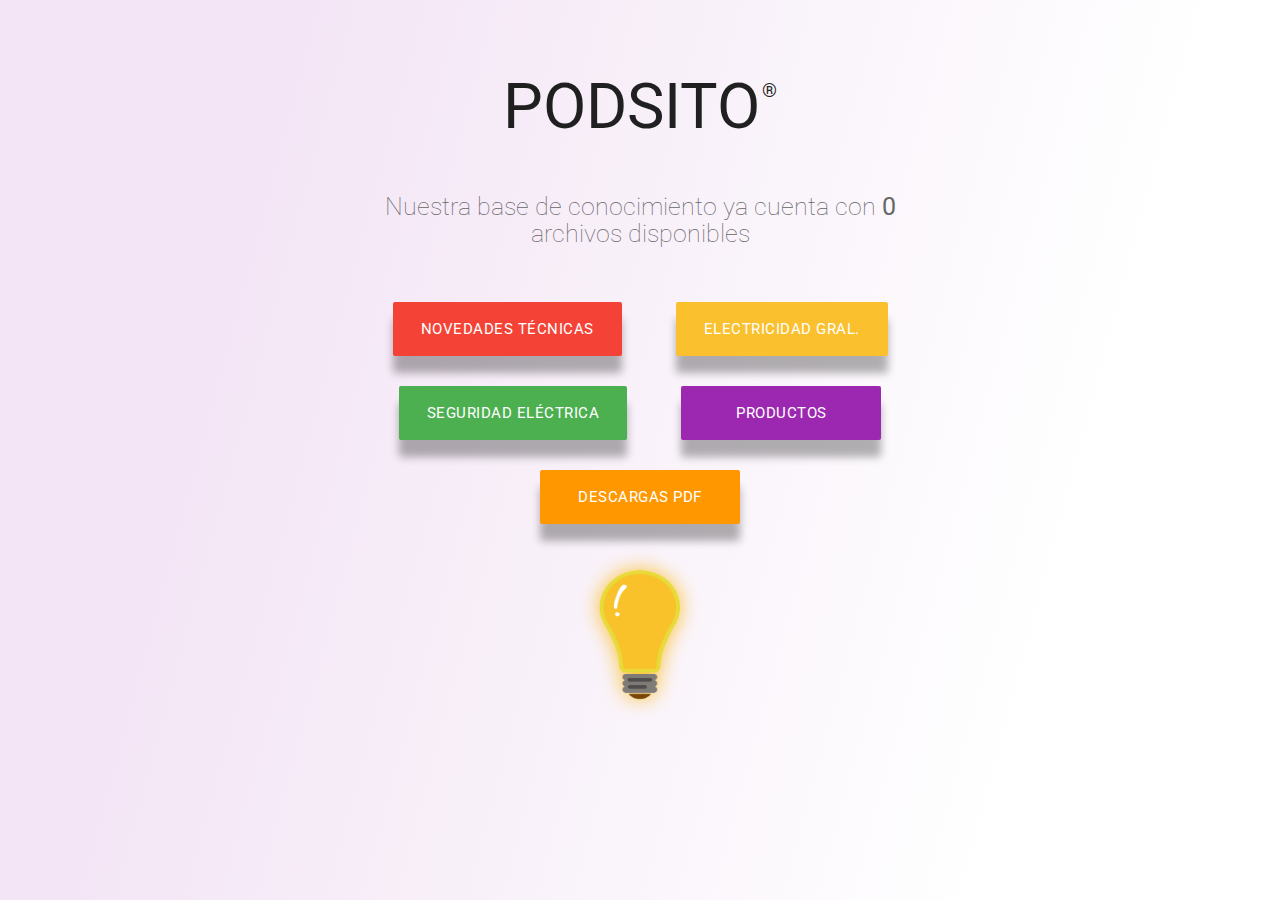
<file: index.html>
<!DOCTYPE html>
<html lang="es">
<head>
    <meta charset="UTF-8">
    <meta name="viewport" content="width=device-width, initial-scale=1.0">
    <link rel="shortcut icon" href="../podsito.ico">
     <meta http-equiv="Cache-Control" content="no-cache, no-store, must-revalidate">
     <meta http-equiv="Pragma" content="no-cache">
    <title>PODSITO </title>
    <link href="https://cdnjs.cloudflare.com/ajax/libs/materialize/1.0.0/css/materialize.min.css" rel="stylesheet">
    <link href="https://fonts.googleapis.com/css2?family=Roboto:wght@300;400;500&display=swap" rel="stylesheet">
    <link href="https://cdnjs.cloudflare.com/ajax/libs/materialize/1.0.0/css/materialize.min.css" rel="stylesheet">
    <link href="css/styles.css" rel="stylesheet">
    
    <style>
    .counter-container {
    margin: 10px 0;
    padding: 10px;
}

.counter-container h5 {
    color: #666;
    font-weight: 100;
}
    
    .bulb-container {
        position: center;
        bottom: 20px;
        width: 100%;
        text-align: center;
        opacity: 2;
      
    .bulb-img {
    width: 120px;
    height: 155px;
    filter: drop-shadow(0 0 10px #FBC02D);
    /* Optimizar rendimiento de animación */
    
}
    @keyframes bounceBulb {
        0% {
            opacity: 0;
            transform: translateX(100vw);
        }
        40% {
            opacity: 1;
            transform: translateX(10vw) translateY(-50px);
        }
        60% {
            transform: translateX(0) translateY(0);
        }
        75% {
            transform: translateX(0) translateY(-25px);
        }
        85% {
            transform: translateX(0) translateY(0);
        }
        92% {
            transform: translateX(0) translateY(-10px);
        }
        100% {
            opacity: 1;
            transform: translateX(0) translateY(0);
        }
    }
</style>
    
    <style>
    body {
        background: linear-gradient(105deg, #f3e5f5 20%, #ffffff 80%);
        min-height: 100vh;
    }
       
        .btn-large {
    margin: 15px 25px;  /* 15px vertical, 25px horizontal */
    min-width: 200px;
    box-shadow: 0 17px 9px rgba(0,0,0,0.3);
}

@media only screen and (max-width: 600px) {
    .btn-large {
        width: 90%;
        margin: 20px auto;
        display: block;
        box-shadow: 0 7px 6px rgba(0,0,0,0.3);
    }
}
      
        
        .registered {
    font-size: 0.3em;
    vertical-align: super;
    margin-left: 2px;
}

@media only screen and (max-width: 600px) {
    .registered {
        font-size: 0.4em;
    }
}
    </style>

</head>
<body>
    <center>
    <div class="container">
        <h1 class="header center">PODSITO<sup class="registered">®</sup></h1>
     
        <div class="counter-container center-align">
    <h5>Nuestra base de conocimiento ya cuenta con  <span id="fileCounter"><b>0</b></span> archivos disponibles</h5>
</div>
       <div class="row center" style="margin-top: 20px;">
          
    <a href="pages/novedades.html" class="btn-large waves-effect waves-light red">Novedades Técnicas</a>
    <a href="pages/electricidad.html" class="btn-large waves-effect waves-light yellow darken-2">Electricidad Gral.</a>
    <a href="pages/seguridad.html" class="btn-large waves-effect waves-light green">Seguridad Eléctrica</a>
    <a href="pages/productos.html" class="btn-large waves-effect waves-light purple">Productos</a>
    <a href="pages/descargas.html" class="btn-large waves-effect waves-light orange">Descargas PDF</a>
    
</div>

    <!----<div class="admin-panel">
        <button onclick="showLoginModal()" class="btn-floating btn-large waves-effect waves-light grey">
            <i class="material-icons">admin_panel_settings</i>
        </button>
    </div>

    <!-- Login Modal -->
   
    <div id="loginModal" class="modal">
        <div class="modal-content">
            <h4>Admin Login</h4>
            <div class="input-field">
                <input type="password" id="adminPassword" />
                <label for="adminPassword">Contraseña</label>
            </div>
        </div>
        <div class="modal-footer">
            <button class="modal-close waves-effect waves-light btn" onclick="login()">Login</button>
        </div>
    </div>

    <script src="https://cdnjs.cloudflare.com/ajax/libs/materialize/1.0.0/js/materialize.min.js"></script>
    <script>
        const ADMIN_PASSWORD = 'ASDasd457!';
        
        document.addEventListener('DOMContentLoaded', function() {
            var elems = document.querySelectorAll('.modal');
            M.Modal.init(elems);
        });

        function showLoginModal() {
            const modal = M.Modal.getInstance(document.getElementById('loginModal'));
            modal.open();
        }

        function login() {
            const password = document.getElementById('adminPassword').value;
            if (password === ADMIN_PASSWORD) {
                sessionStorage.setItem('isAdmin', 'true');
                M.toast({html: 'Login exitoso'});
            } else {
                M.toast({html: 'Contraseña incorrecta'});
            }
        }
    </script>
    
    
    <div class="bulb-container">
        <img src="images/foco.png" class="bulb-img" alt="Light Bulb">
    </div>
    <div class="container">
    <!-- ... formulario existente ... -->
    <div id="audioList" class="section">
        <!-- Aquí aparecerán los reproductores de audio -->
    </div>
</div>
<script>
    async function updateCounter() {
        try {
            const response = await fetch('get-total.php');
            const data = await response.json();
            document.getElementById('fileCounter').textContent = data.total;
        } catch (error) {
            console.error('Error:', error);
        }
    }
    
    document.addEventListener('DOMContentLoaded', updateCounter);
</script>
</body>
</html>
</file>
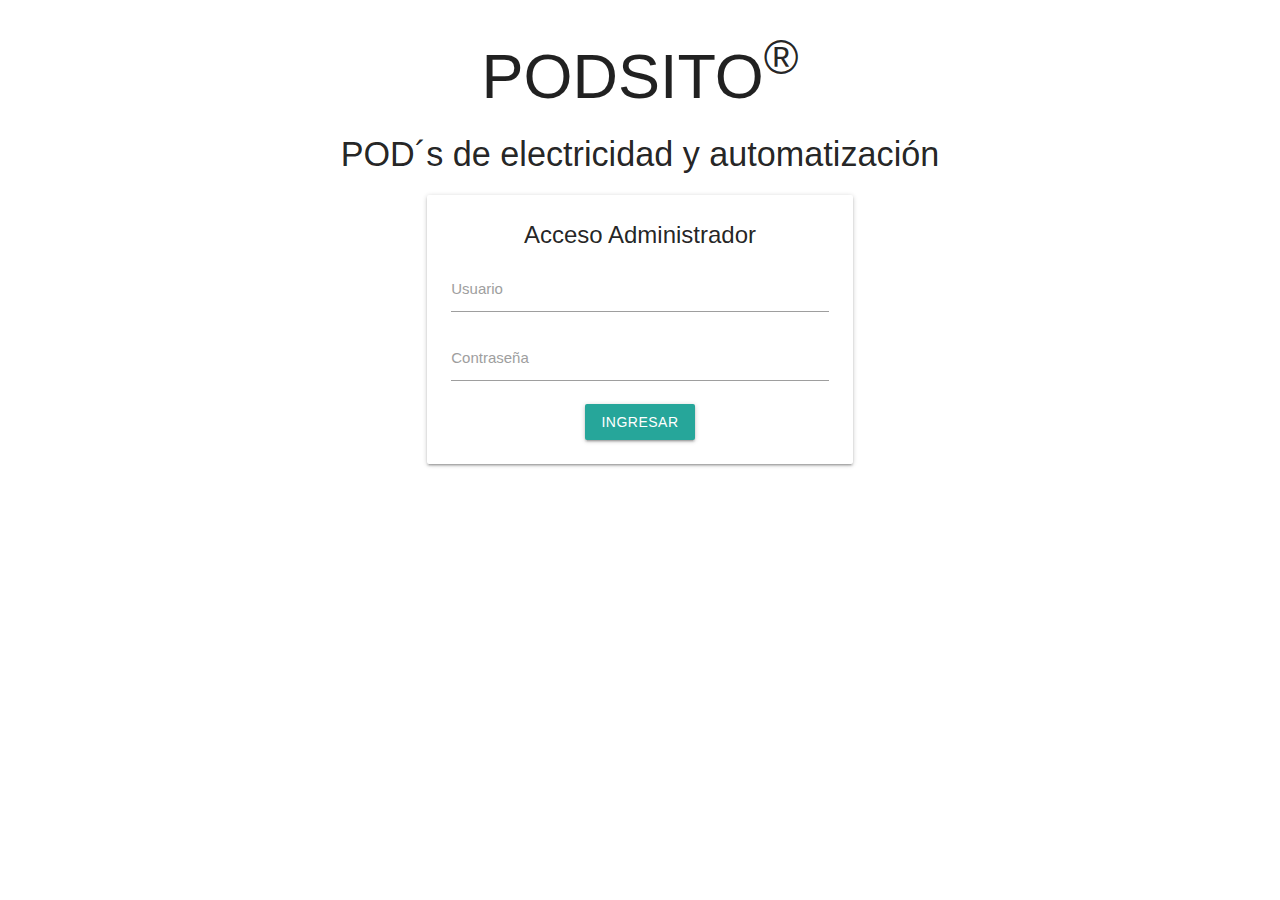
<file: admin/login.html>
<!DOCTYPE html>
<html lang="es">
<head>
    <meta charset="UTF-8">
    <meta name="viewport" content="width=device-width, initial-scale=1.0">
    <title>Admin Login</title>
    <link href="https://cdnjs.cloudflare.com/ajax/libs/materialize/1.0.0/css/materialize.min.css" rel="stylesheet">
</head>
<body>
    <div class="container">
         <center>
    <div class="container">
        <h1 class="header center">PODSITO<sup class="registered">®</sup></h1>
        </div>
        
        <h4>POD´s de electricidad y automatización</h4>
        <div class="row">
            <div class="col s12 m6 offset-m3">
                <div class="card">
                    <div class="card-content">
                        <span class="card-title">Acceso Administrador</span>
                        <form id="loginForm">
                            <div class="input-field">
                                <input type="text" id="username" required>
                                <label for="username">Usuario</label>
                            </div>
                            <div class="input-field">
                                <input type="password" id="password" required>
                                <label for="password">Contraseña</label>
                            </div>
                            <button class="btn waves-effect waves-light" type="submit">
                                Ingresar
                            </button>
                        </form>
                    </div>
                </div>
            </div>
        </div>
    </div>
    <script src="https://cdnjs.cloudflare.com/ajax/libs/materialize/1.0.0/js/materialize.min.js"></script>
    <script>
        document.getElementById('loginForm').addEventListener('submit', async (e) => {
            e.preventDefault();
            
            const username = document.getElementById('username').value;
            const password = document.getElementById('password').value;

            try {
                const response = await fetch('check-login.php', {
                    method: 'POST',
                    headers: {
                        'Content-Type': 'application/json',
                    },
                    body: JSON.stringify({ username, password })
                });

                const result = await response.json();
                console.log('Login result:', result); // Debug

                if (result.success) {
                    window.location.href = 'dashboard.php';
                } else {
                    M.toast({html: 'Usuario o contraseña incorrectos', classes: 'red'});
                }
            } catch (error) {
                console.error('Error:', error); // Debug
                M.toast({html: 'Error de conexión', classes: 'red'});
            }
        });
    </script>
</body>
</html>
</file>
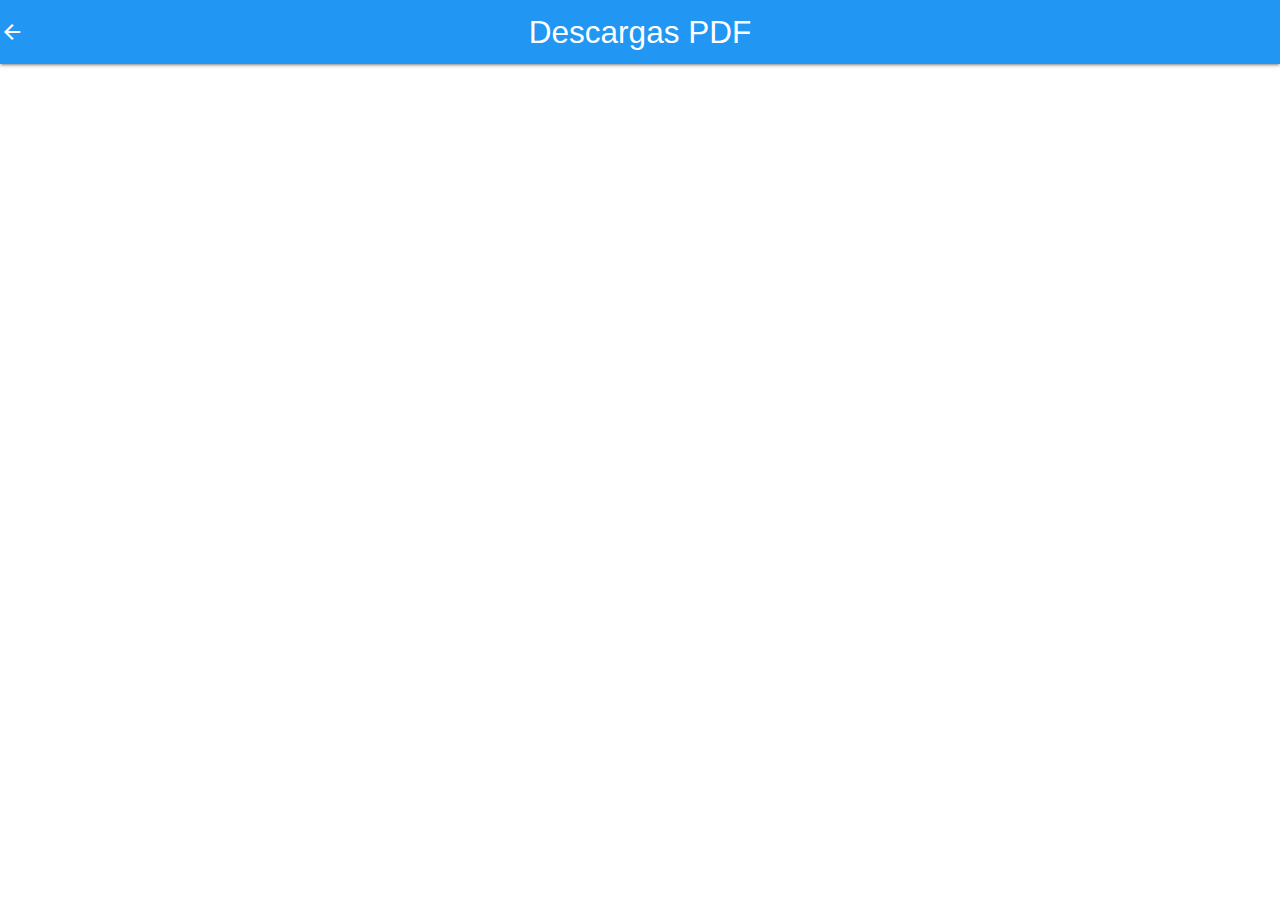
<file: pages/descargas.html>
<!DOCTYPE html>
<html lang="es">
<head>
    <meta charset="UTF-8">
    <meta name="viewport" content="width=device-width, initial-scale=1.0">
    <meta http-equiv="Cache-Control" content="no-cache, no-store, must-revalidate">
    <meta http-equiv="Pragma" content="no-cache">
    <title>Descargas - PDFs</title>
    <link href="https://fonts.googleapis.com/icon?family=Material+Icons" rel="stylesheet">
    <link href="https://cdnjs.cloudflare.com/ajax/libs/materialize/1.0.0/css/materialize.min.css" rel="stylesheet">
</head>
<body>
    <nav>
        <div class="nav-wrapper blue">
            <a href="../index.html" class="brand-logo left">
                <i class="material-icons">arrow_back</i>
            </a>
            <span class="brand-logo center">Descargas PDF</span>
        </div>
    </nav>

    <div class="container">
        <div id="pdfList" class="section">
            <!-- PDFs will be loaded here -->
        </div>
    </div>

    <script src="https://cdnjs.cloudflare.com/ajax/libs/materialize/1.0.0/js/materialize.min.js"></script>
    <script>
    async function loadPDFs() {
        try {
            const response = await fetch('../get-pdfs.php');
            const data = await response.json();
            
            if (data.success) {
                const pdfList = document.getElementById('pdfList');
                data.files.forEach(pdf => {
                    const pdfCard = `
                        <div class="card">
                            <div class="card-content">
                                <span class="card-title">${pdf.nombre}</span>
                                <a href="../download.php?file=${encodeURIComponent(pdf.nombre)}" 
                                   class="btn waves-effect waves-light">
                                    <i class="material-icons left">file_download</i>
                                    Descargar PDF
                                </a>
                            </div>
                        </div>
                    `;
                    pdfList.insertAdjacentHTML('beforeend', pdfCard);
                });
            }
        } catch (error) {
            console.error('Error:', error);
        }
    }

    document.addEventListener('DOMContentLoaded', loadPDFs);
</script>
<script>
        async function loadPDFs() {
            try {
                const timestamp = new Date().getTime();
                const response = await fetch(`../get-pdfs.php?t=${timestamp}`);
                const data = await response.json();
                
                if (data.success) {
                    const pdfList = document.getElementById('pdfList');
                    pdfList.innerHTML = '';
                    data.files.forEach(pdf => {
                        const pdfCard = `
                            <div class="card">
                                <div class="card-content">
                                    <span class="card-title">${pdf.nombre}</span>
                                    <a href="${pdf.ruta}?v=${timestamp}" class="btn waves-effect waves-light" download>
                                        <i class="material-icons left">file_download</i>
                                        Descargar PDF
                                    </a>
                                </div>
                            </div>
                        `;
                        pdfList.insertAdjacentHTML('beforeend', pdfCard);
                    });
                }
            } catch (error) {
                console.error('Error:', error);
            }
        }

        document.addEventListener('DOMContentLoaded', () => {
            loadPDFs();
            setInterval(loadPDFs, 30000);
        });
    </script>
</body>
</html>
</file>
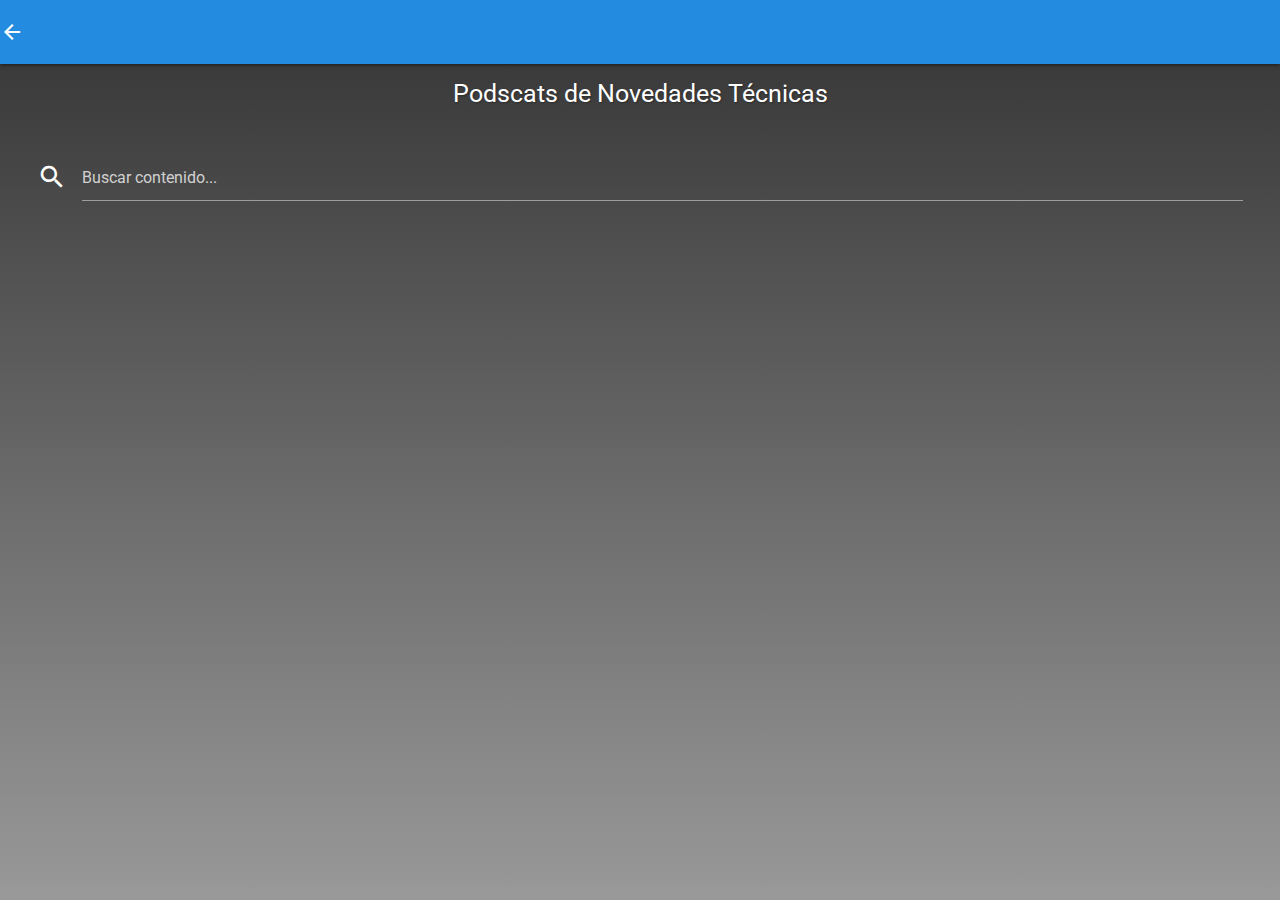
<file: pages/electricidad.html>
<!DOCTYPE html>
<html lang="es">
<head>
    <meta charset="UTF-8">
    <meta name="viewport" content="width=device-width, initial-scale=1.0">
    <meta http-equiv="Cache-Control" content="no-cache, no-store, must-revalidate">
    <meta http-equiv="Pragma" content="no-cache">
    <meta http-equiv="Expires" content="0">
    <link href="https://fonts.googleapis.com/icon?family=Material+Icons" rel="stylesheet">
    <link href="https://fonts.googleapis.com/css2?family=Roboto:wght@300;400;500&display=swap" rel="stylesheet">
    <link href="https://cdnjs.cloudflare.com/ajax/libs/materialize/1.0.0/css/materialize.min.css" rel="stylesheet">
    <link href="../css/styles.css" rel="stylesheet">
    <title>Audios</title>
    <link href="https://cdnjs.cloudflare.com/ajax/libs/materialize/1.0.0/css/materialize.min.css" rel="stylesheet">
    
  <style>
  
  @media only screen and (max-width: 600px) {
    .card.horizontal {
        display: flex;
        flex-direction: row !important; /* Fuerza layout horizontal */
        padding: 1px;
        gap: 20px;
    }

    .card-image {
        width: auto!important; /* Imagen más pequeña en móvil */
        height: 100%!important;
        background: rgba(255, 255, 255, 0.9);
        margin: 0;
    }

    .card-image img {
        width: 100% !important;
        height: 100% !important;
        object-fit: cover;
        border-radius: 8px;
         background: linear-gradient(to bottom, #333333, #999999);
        color: #ffffff;
    }

    .card-content {
        flex: 1;
        padding: 0 !important;
    }

    .card-title {
        font-size: 0.9rem !important;
        margin: 0 0 10px 0 !important;
    }

    audio {
        width: 80% !important;
        margin: 0;
    }
}
    </style>
    
    <style>
     .audio-title {
        color: #ffffff;
        margin: 15px 0 5px 0;
        font-size: 1.2rem;
        text-shadow: 1px 1px 2px rgba(0,0,0,0.3);
    }

    @media only screen and (max-width: 600px) {
        .audio-title {
            font-size: 1rem;
            margin: 10px 0 5px 0;
            padding: 0 10px;
        }
    }
    
    body {
        background: linear-gradient(to bottom, #333333, #999999);
        min-height: 100vh;
        color: #ffffff;
    }

    .card {
        background: rgba(255, 255, 255, 0.9);
    }

    .card-title {
        color: #333333;
    }

    nav {
        background: transparent !important;
    }

    .nav-wrapper {
        background: rgba(33, 150, 243, 0.9) !important;
    }

    h5 {
        color: #ffffff;
        text-shadow: 1px 1px 2px rgba(0,0,0,0.3);
    }
</style>
        
 <style>
 
  .container {
            width: 96% !important;
            max-width: none !important;
            padding: 0 !important;
            
        }

        /* Tarjeta */
        .card.horizontal {
            width: 100% !important;
            margin: 20px 0 !important;
            display: flex;
            flex-direction: row !important;
            align-items: center;
            background-color: #1ED760;
        }
        .card-image {
        box-shadow: 6px 0 8px rgba(0, 0, 0, 1);
        position: relative;
        z-index: 1;
    }

    @media only screen and (max-width: 600px) {
        .card-image {
            box-shadow: 6px 0 8px rgba(0, 0, 0, 2);
            position: relative;
            z-index: 1;
        }
    }
    /* Base audio player styles */
    audio {
        width: 100%;
        height: 40px;
        border-radius: 15px;
        background-color: #1ED760;
    }

    /* Global responsive controls */
    @media only screen and (max-width: 600px) {
        /* Hide timeline and time display */
        audio::-webkit-media-controls-timeline,
        audio::-webkit-media-controls-timeline-container,
        audio::-webkit-media-controls-time-remaining-display,
        audio::-webkit-media-controls-current-time-display {
            display: none !important;
        }

        /* Adjust play button and volume */
        audio::-webkit-media-controls-panel {
            display: flex !important;
            justify-content: space-between !important;
            padding: 0 2px !important;
            background-color: #1ED760 !important;
            border-radius: 15px !important;
        }

        /* Custom spacing for controls */
        audio::-webkit-media-controls-play-button {
            width: auto !important;
            height: 100% !important;
        }

        audio::-webkit-media-controls-volume-slider {
            width: auto !important;
        }
    }
</style>

        



</head>
<body>
    <nav>
        
    <div class="nav-wrapper blue">
        <a href="../index.html" class="brand-logo left">
            <i class="material-icons">arrow_back</i>
        </a>
       
    </div>
    
</nav>
 <center>
    <h5>Podscats de Novedades Técnicas</h5>
    </center>
    <br>

<!-- Add after nav and before container div -->
<div class="container">
    <div class="row">
        <div class="col s12">
            <div class="input-field">
                <i class="material-icons prefix">search</i>
                <input type="text" id="searchInput" placeholder="Buscar contenido...">
            </div>
        </div>
    </div>

    <!-- Add this div for no results message -->
    <div id="noResults" style="display: none;" class="center-align">
        <h5 class="grey-text">El contenido que buscas no existe aún</h5>
    </div>

    <div id="audioList"></div>
</div>

<script>
    document.getElementById('searchInput').addEventListener('input', function(e) {
        const busqueda = e.target.value.toLowerCase();
        const tarjetasAudio = document.querySelectorAll('#audioList .card');
        const mensajeNoResultados = document.getElementById('noResults');
        let resultadosEncontrados = false;
        
        tarjetasAudio.forEach(tarjeta => {
            const titulo = tarjeta.querySelector('.card-title').textContent.toLowerCase();
            if (titulo.includes(busqueda)) {
                tarjeta.style.display = '';
                resultadosEncontrados = true;
            } else {
                tarjeta.style.display = 'none';
            }
        });

        // Mostrar/ocultar mensaje
        mensajeNoResultados.style.display = busqueda && !resultadosEncontrados ? '' : 'none';
    });
</script>

<div class="container">
        <script src="https://cdnjs.cloudflare.com/ajax/libs/materialize/1.0.0/js/materialize.min.js"></script>
    <script>
        async function cargarAudiosExistentes() {
    try {
        const timestamp = new Date().getTime();
        const response = await fetch(`../get-audios.php?t=${timestamp}`, {
            cache: 'no-store',
            headers: {
                'Cache-Control': 'no-cache',
                'Pragma': 'no-cache'
            }
        });
        
        const data = await response.json();
        
        if (data.success) {
            const audioList = document.getElementById('audioList');
            audioList.innerHTML = '';
            
            data.files.forEach(audio => {
                audioList.insertAdjacentHTML('beforeend', `
                    <h6 class="audio-title">${audio.nombre}</h6>
                    <div class="card horizontal">
                        <div class="card-image">
                            <img src="../uploads/images/novedades/${audio.nombre.replace('.mp3', '.jpg')}" 
                                 alt="Imagen ilustrativa" 
                                  style="width: 80px; height: 80px; object-fit: cover;">
                        </div>
                        <div class="card-stacked">
                            <div class="card-content">
                                <audio controls class="no-timeline">
                                    <source src="${audio.ruta}" type="audio/mpeg">
                                </audio>
                            </div>
                        </div>
                    </div>
                `);
            });
        }
    } catch (error) {
        console.error('Error:', error);
    }
}
// ...existing code...

        // Cargar al inicio
        document.addEventListener('DOMContentLoaded', cargarAudiosExistentes);
        
        // Actualizar cada 30 segundos
        setInterval(cargarAudiosExistentes, 30000);

        // Código del formulario
        document.getElementById('uploadForm').addEventListener('submit', async (e) => {
            e.preventDefault();
            
            const formData = new FormData();
            const fileInput = document.getElementById('audioFile');
            
            if (fileInput.files.length === 0) {
                M.toast({html: 'Seleccione un archivo primero', classes: 'red'});
                return;
            }

            formData.append('audio', fileInput.files[0]);

            try {
                const response = await fetch('../upload.php', {
                    method: 'POST',
                    body: formData
                });

                const result = await response.json();
                
                if (result.success) {
                    M.toast({html: '¡Archivo subido correctamente!', classes: 'green'});
                    document.getElementById('uploadForm').reset();
                    cargarAudiosExistentes(); // Recargar lista
                } else {
                    throw new Error(result.error);
                }
            } catch (error) {
                M.toast({html: 'Tu archivo no se subió', classes: 'red'});
                console.error(error);
            }
        });
    </script>
</body>
</html>
</file>
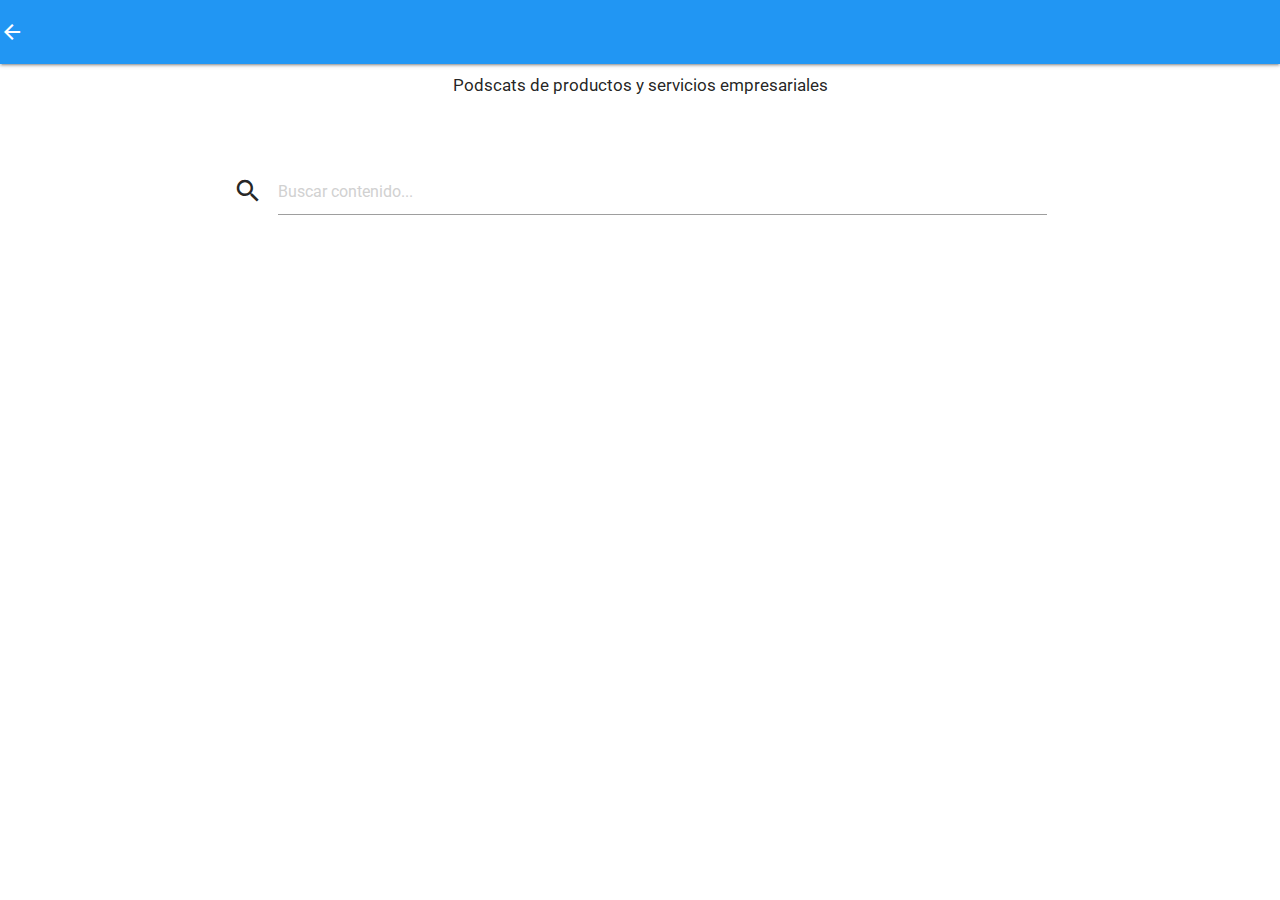
<file: pages/productos.html>
<!DOCTYPE html>
<html lang="es">
<head>
    <meta charset="UTF-8">
    <meta name="viewport" content="width=device-width, initial-scale=1.0">
    <meta http-equiv="Cache-Control" content="no-cache, no-store, must-revalidate">
    <meta http-equiv="Pragma" content="no-cache">
    <meta http-equiv="Expires" content="0">
    <link href="https://fonts.googleapis.com/icon?family=Material+Icons" rel="stylesheet">
    <link href="https://fonts.googleapis.com/css2?family=Roboto:wght@300;400;500&display=swap" rel="stylesheet">
    <link href="https://cdnjs.cloudflare.com/ajax/libs/materialize/1.0.0/css/materialize.min.css" rel="stylesheet">
    <link href="../css/styles.css" rel="stylesheet">
    <title>Audios</title>
    <link href="https://cdnjs.cloudflare.com/ajax/libs/materialize/1.0.0/css/materialize.min.css" rel="stylesheet">
</head>
<body>
    <nav>
        
    <div class="nav-wrapper blue">
        <a href="../index.html" class="brand-logo left">
            <i class="material-icons">arrow_back</i>
        </a>
       
    </div>
    
</nav>
 <center>
    <h6>Podscats de productos y servicios empresariales </h6>
    </center>
    <br>

<!-- Add after nav and before container div -->
<div class="container">
    <div class="row">
        <div class="col s12">
            <div class="input-field">
                <i class="material-icons prefix">search</i>
                <input type="text" id="searchInput" placeholder="Buscar contenido...">
            </div>
        </div>
    </div>

    <!-- Add this div for no results message -->
    <div id="noResults" style="display: none;" class="center-align">
        <h5 class="grey-text">El contenido que buscas no existe aún</h5>
    </div>

    <div id="audioList"></div>
</div>

<script>
    document.getElementById('searchInput').addEventListener('input', function(e) {
        const busqueda = e.target.value.toLowerCase();
        const tarjetasAudio = document.querySelectorAll('#audioList .card');
        const mensajeNoResultados = document.getElementById('noResults');
        let resultadosEncontrados = false;
        
        tarjetasAudio.forEach(tarjeta => {
            const titulo = tarjeta.querySelector('.card-title').textContent.toLowerCase();
            if (titulo.includes(busqueda)) {
                tarjeta.style.display = '';
                resultadosEncontrados = true;
            } else {
                tarjeta.style.display = 'none';
            }
        });

        // Mostrar/ocultar mensaje
        mensajeNoResultados.style.display = busqueda && !resultadosEncontrados ? '' : 'none';
    });
</script>

<div class="container">
        <script src="https://cdnjs.cloudflare.com/ajax/libs/materialize/1.0.0/js/materialize.min.js"></script>
    <script>
        async function cargarAudiosExistentes() {
            try {
                const timestamp = new Date().getTime();
                const response = await fetch(`../get-audios.php?t=${timestamp}`, {
                    cache: 'no-store',
                    headers: {
                        'Cache-Control': 'no-cache',
                        'Pragma': 'no-cache'
                    }
                });
                
                const data = await response.json();
                
                if (data.success) {
                    const audioList = document.getElementById('audioList');
                    audioList.innerHTML = '';
                    
                    data.files.forEach(audio => {
                        const audioCard = `
                    <div class="card horizontal">
                        <div class="card-image">
                            <img src="../uploads/images/productos/${audio.nombre.replace('.mp3', '.jpg')}" 
                                 alt="Imagen ilustrativa" 
                                 style="width: 200px; height: 200px; object-fit: cover;">
                        </div>
                        <div class="card-stacked">
                            <div class="card-content">
                                <span class="card-title">${audio.nombre}</span>
                                <audio controls>
                                    <source src="${audio.ruta}" type="audio/mpeg">
                                    Tu navegador no soporta el elemento audio.
                                </audio>
                            </div>
                        </div>
                    </div>
                `;
                audioList.insertAdjacentHTML('beforeend', audioCard);
            });
        }
    } catch (error) {
        console.error('Error:', error);
    }
}

// ...existing code...

        // Cargar al inicio
        document.addEventListener('DOMContentLoaded', cargarAudiosExistentes);
        
        // Actualizar cada 30 segundos
        setInterval(cargarAudiosExistentes, 30000);

        // Código del formulario
        document.getElementById('uploadForm').addEventListener('submit', async (e) => {
            e.preventDefault();
            
            const formData = new FormData();
            const fileInput = document.getElementById('audioFile');
            
            if (fileInput.files.length === 0) {
                M.toast({html: 'Seleccione un archivo primero', classes: 'red'});
                return;
            }

            formData.append('audio', fileInput.files[0]);

            try {
                const response = await fetch('../upload.php', {
                    method: 'POST',
                    body: formData
                });

                const result = await response.json();
                
                if (result.success) {
                    M.toast({html: '¡Archivo subido correctamente!', classes: 'green'});
                    document.getElementById('uploadForm').reset();
                    cargarAudiosExistentes(); // Recargar lista
                } else {
                    throw new Error(result.error);
                }
            } catch (error) {
                M.toast({html: 'Tu archivo no se subió', classes: 'red'});
                console.error(error);
            }
        });
    </script>
</body>
</html>
</file>
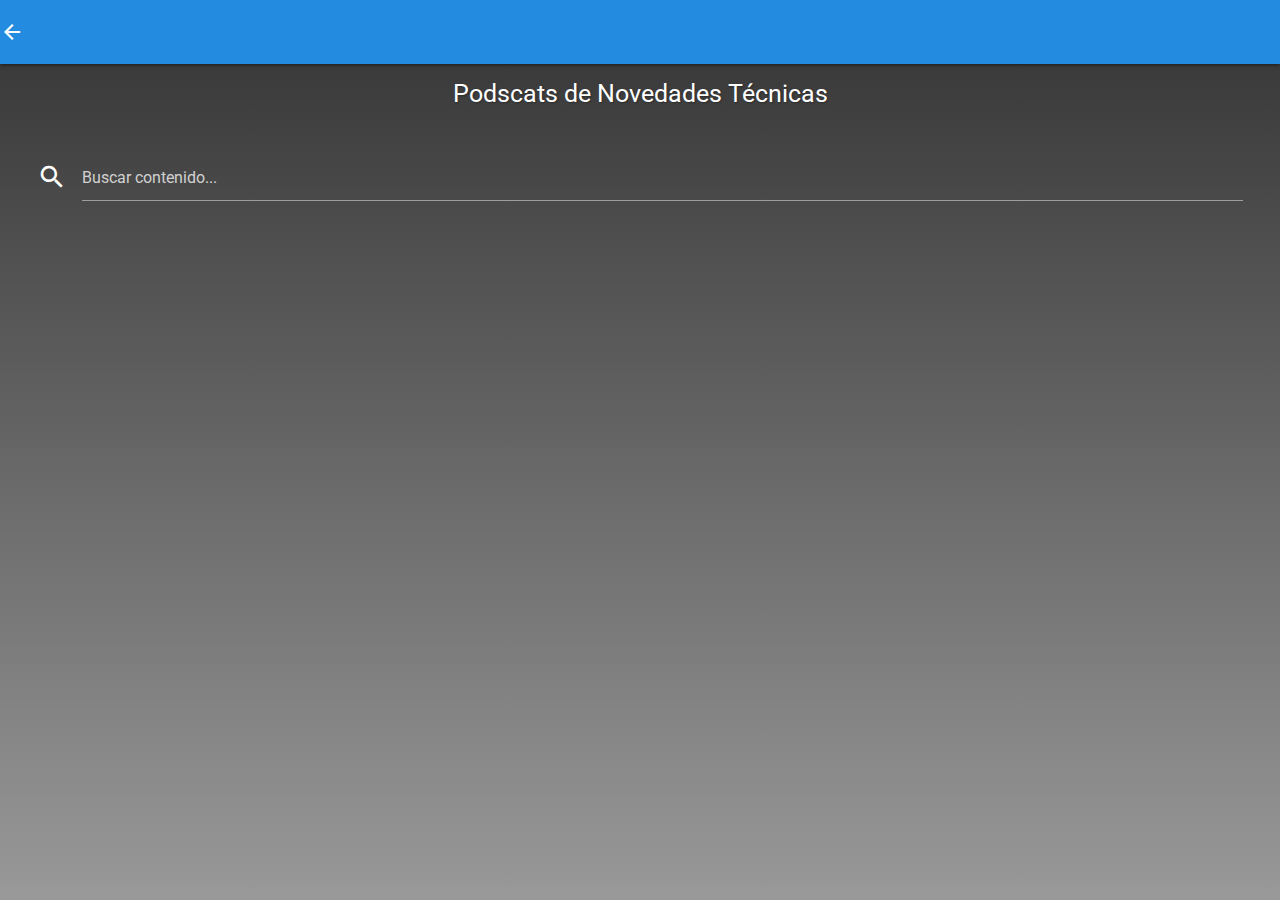
<file: pages/seguridad.html>
<!DOCTYPE html>
<html lang="es">
<head>
    <meta charset="UTF-8">
    <meta name="viewport" content="width=device-width, initial-scale=1.0">
    <meta http-equiv="Cache-Control" content="no-cache, no-store, must-revalidate">
    <meta http-equiv="Pragma" content="no-cache">
    <meta http-equiv="Expires" content="0">
    <link href="https://fonts.googleapis.com/icon?family=Material+Icons" rel="stylesheet">
    <link href="https://fonts.googleapis.com/css2?family=Roboto:wght@300;400;500&display=swap" rel="stylesheet">
    <link href="https://cdnjs.cloudflare.com/ajax/libs/materialize/1.0.0/css/materialize.min.css" rel="stylesheet">
    <link href="../css/styles.css" rel="stylesheet">
    <title>Audios</title>
    <link href="https://cdnjs.cloudflare.com/ajax/libs/materialize/1.0.0/css/materialize.min.css" rel="stylesheet">
    
  <style>
  
  @media only screen and (max-width: 600px) {
    .card.horizontal {
        display: flex;
        flex-direction: row !important; /* Fuerza layout horizontal */
        padding: 1px;
        gap: 20px;
    }

    .card-image {
        width: auto!important; /* Imagen más pequeña en móvil */
        height: 100%!important;
        background: rgba(255, 255, 255, 0.9);
        margin: 0;
    }

    .card-image img {
        width: 100% !important;
        height: 100% !important;
        object-fit: cover;
        border-radius: 8px;
         background: linear-gradient(to bottom, #333333, #999999);
        color: #ffffff;
    }

    .card-content {
        flex: 1;
        padding: 0 !important;
    }

    .card-title {
        font-size: 0.9rem !important;
        margin: 0 0 10px 0 !important;
    }

    audio {
        width: 80% !important;
        margin: 0;
    }
}
    </style>
    
    <style>
     .audio-title {
        color: #ffffff;
        margin: 15px 0 5px 0;
        font-size: 1.2rem;
        text-shadow: 1px 1px 2px rgba(0,0,0,0.3);
    }

    @media only screen and (max-width: 600px) {
        .audio-title {
            font-size: 1rem;
            margin: 10px 0 5px 0;
            padding: 0 10px;
        }
    }
    
    body {
        background: linear-gradient(to bottom, #333333, #999999);
        min-height: 100vh;
        color: #ffffff;
    }

    .card {
        background: rgba(255, 255, 255, 0.9);
    }

    .card-title {
        color: #333333;
    }

    nav {
        background: transparent !important;
    }

    .nav-wrapper {
        background: rgba(33, 150, 243, 0.9) !important;
    }

    h5 {
        color: #ffffff;
        text-shadow: 1px 1px 2px rgba(0,0,0,0.3);
    }
</style>
        
 <style>
 
  .container {
            width: 96% !important;
            max-width: none !important;
            padding: 0 !important;
            
        }

        /* Tarjeta */
        .card.horizontal {
            width: 100% !important;
            margin: 20px 0 !important;
            display: flex;
            flex-direction: row !important;
            align-items: center;
            background-color: #1ED760;
        }
        .card-image {
        box-shadow: 6px 0 8px rgba(0, 0, 0, 1);
        position: relative;
        z-index: 1;
    }

    @media only screen and (max-width: 600px) {
        .card-image {
            box-shadow: 6px 0 8px rgba(0, 0, 0, 2);
            position: relative;
            z-index: 1;
        }
    }
    /* Base audio player styles */
    audio {
        width: 100%;
        height: 40px;
        border-radius: 15px;
        background-color: #1ED760;
    }

    /* Global responsive controls */
    @media only screen and (max-width: 600px) {
        /* Hide timeline and time display */
        audio::-webkit-media-controls-timeline,
        audio::-webkit-media-controls-timeline-container,
        audio::-webkit-media-controls-time-remaining-display,
        audio::-webkit-media-controls-current-time-display {
            display: none !important;
        }

        /* Adjust play button and volume */
        audio::-webkit-media-controls-panel {
            display: flex !important;
            justify-content: space-between !important;
            padding: 0 2px !important;
            background-color: #1ED760 !important;
            border-radius: 15px !important;
        }

        /* Custom spacing for controls */
        audio::-webkit-media-controls-play-button {
            width: auto !important;
            height: 100% !important;
        }

        audio::-webkit-media-controls-volume-slider {
            width: auto !important;
        }
    }
</style>

        



</head>
<body>
    <nav>
        
    <div class="nav-wrapper blue">
        <a href="../index.html" class="brand-logo left">
            <i class="material-icons">arrow_back</i>
        </a>
       
    </div>
    
</nav>
 <center>
    <h5>Podscats de Novedades Técnicas</h5>
    </center>
    <br>

<!-- Add after nav and before container div -->
<div class="container">
    <div class="row">
        <div class="col s12">
            <div class="input-field">
                <i class="material-icons prefix">search</i>
                <input type="text" id="searchInput" placeholder="Buscar contenido...">
            </div>
        </div>
    </div>

    <!-- Add this div for no results message -->
    <div id="noResults" style="display: none;" class="center-align">
        <h5 class="grey-text">El contenido que buscas no existe aún</h5>
    </div>

    <div id="audioList"></div>
</div>

<script>
    document.getElementById('searchInput').addEventListener('input', function(e) {
        const busqueda = e.target.value.toLowerCase();
        const tarjetasAudio = document.querySelectorAll('#audioList .card');
        const mensajeNoResultados = document.getElementById('noResults');
        let resultadosEncontrados = false;
        
        tarjetasAudio.forEach(tarjeta => {
            const titulo = tarjeta.querySelector('.card-title').textContent.toLowerCase();
            if (titulo.includes(busqueda)) {
                tarjeta.style.display = '';
                resultadosEncontrados = true;
            } else {
                tarjeta.style.display = 'none';
            }
        });

        // Mostrar/ocultar mensaje
        mensajeNoResultados.style.display = busqueda && !resultadosEncontrados ? '' : 'none';
    });
</script>

<div class="container">
        <script src="https://cdnjs.cloudflare.com/ajax/libs/materialize/1.0.0/js/materialize.min.js"></script>
    <script>
        async function cargarAudiosExistentes() {
    try {
        const timestamp = new Date().getTime();
        const response = await fetch(`../get-audios.php?t=${timestamp}`, {
            cache: 'no-store',
            headers: {
                'Cache-Control': 'no-cache',
                'Pragma': 'no-cache'
            }
        });
        
        const data = await response.json();
        
        if (data.success) {
            const audioList = document.getElementById('audioList');
            audioList.innerHTML = '';
            
            data.files.forEach(audio => {
                audioList.insertAdjacentHTML('beforeend', `
                    <h6 class="audio-title">${audio.nombre}</h6>
                    <div class="card horizontal">
                        <div class="card-image">
                            <img src="../uploads/images/novedades/${audio.nombre.replace('.mp3', '.jpg')}" 
                                 alt="Imagen ilustrativa" 
                                 style="width: 50%; height: auto; object-fit: cover;">
                        </div>
                        <div class="card-stacked">
                            <div class="card-content">
                                <audio controls class="no-timeline">
                                    <source src="${audio.ruta}" type="audio/mpeg">
                                </audio>
                            </div>
                        </div>
                    </div>
                `);
            });
        }
    } catch (error) {
        console.error('Error:', error);
    }
}
// ...existing code...

        // Cargar al inicio
        document.addEventListener('DOMContentLoaded', cargarAudiosExistentes);
        
        // Actualizar cada 30 segundos
        setInterval(cargarAudiosExistentes, 30000);

        // Código del formulario
        document.getElementById('uploadForm').addEventListener('submit', async (e) => {
            e.preventDefault();
            
            const formData = new FormData();
            const fileInput = document.getElementById('audioFile');
            
            if (fileInput.files.length === 0) {
                M.toast({html: 'Seleccione un archivo primero', classes: 'red'});
                return;
            }

            formData.append('audio', fileInput.files[0]);

            try {
                const response = await fetch('../upload.php', {
                    method: 'POST',
                    body: formData
                });

                const result = await response.json();
                
                if (result.success) {
                    M.toast({html: '¡Archivo subido correctamente!', classes: 'green'});
                    document.getElementById('uploadForm').reset();
                    cargarAudiosExistentes(); // Recargar lista
                } else {
                    throw new Error(result.error);
                }
            } catch (error) {
                M.toast({html: 'Tu archivo no se subió', classes: 'red'});
                console.error(error);
            }
        });
    </script>
</body>
</html>
</file>
<file: css/styles.css>
:root {
  --primary-color: #2962ff;
  --secondary-color: #0039cb;
  --success-color: #43a047;
  --background: #fff;
  --card-shadow: 0 4px 16px rgba(0,0,0,0.1);
}

body {
  background: var(--background);
  font-family: 'Roboto', sans-serif;
}

.btn-large {
    margin: 15px 25px;  /* 15px vertical, 25px horizontal */
    min-width: 200px;
}

@media only screen and (max-width: 600px) {
    .btn-large {
        width: 90%;
        margin: 20px auto;
        display: block;
    }
}


.container {
  padding: 2rem;
  max-width: 610px;
}

.card {
  background: #1F1F1F;
  border-radius: 12px;
  box-shadow: var(--card-shadow);
  transition: transform 0.3s ease;
  margin: 1rem 0;
}

.card:hover {
  transform: translateY(-5px);
}

.card-content {
  padding: 1rem;
}

audio {
  width: 80%;
  height: 40px;
  margin-top: 1rem;
}

.file-field .btn {
  background: var(--primary-color);
  border-radius: 25px;
  box-shadow: var(--card-shadow);
  transition: background 0.3s ease;
}

.file-field .btn:hover {
  background: var(--secondary-color);
}

.file-path-wrapper {
  padding: 0 1rem;
}

.file-path {
  border-radius: 25px !important;
  padding: 0 1rem !important;
}

h3 {
  color: var(--primary-color);
  font-weight: 300;
  margin-bottom: 2rem;
}
</file>
